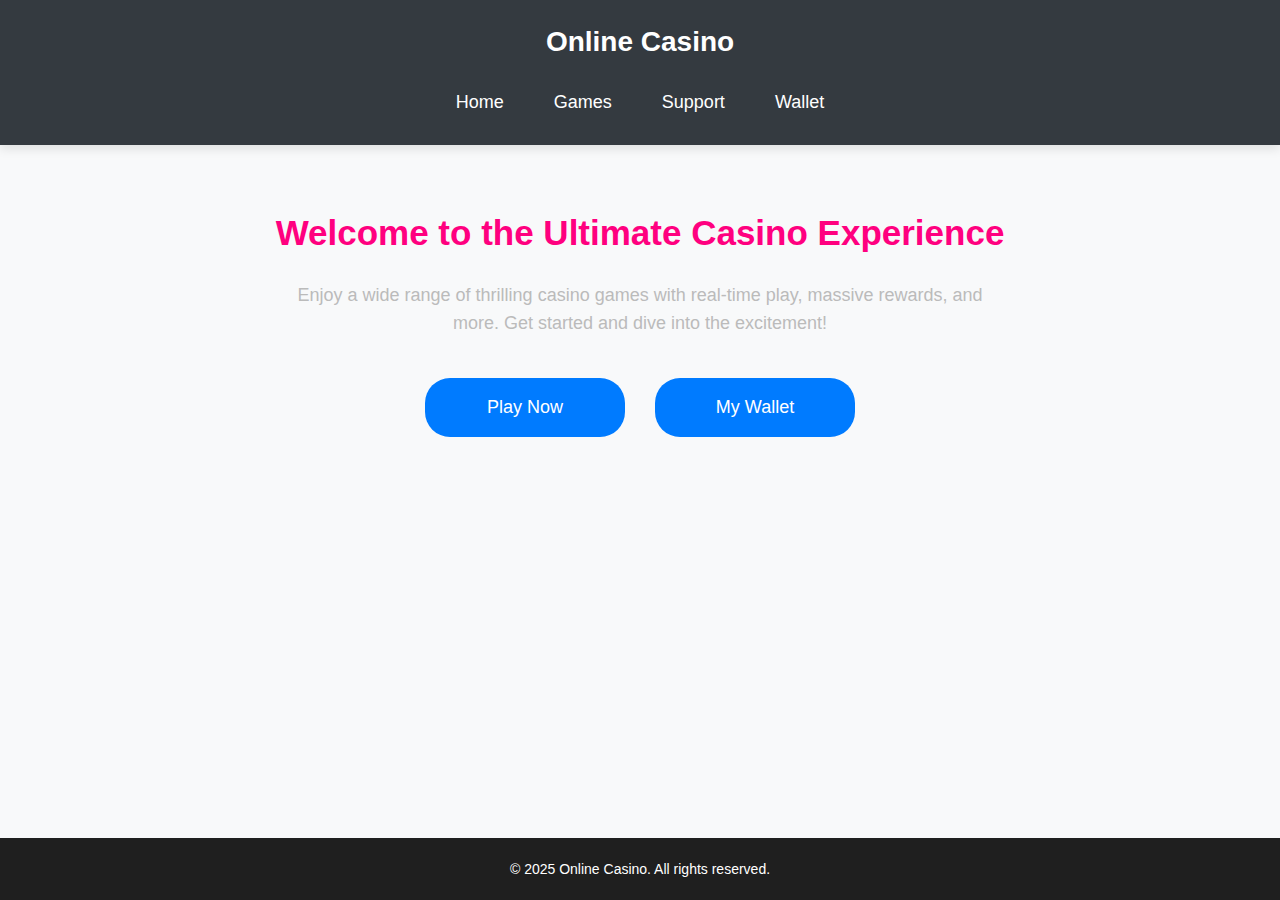
<file: index.html>
<!DOCTYPE html>
<html>
<head>
  <title>Home - Online Casino</title>
  <link rel="stylesheet" href="styles.css">
</head>
<body>
  <header>
    <h1>Online Casino</h1>
    <div class="nav-links">
      <a href="index.html">Home</a>
      <a href="games.html">Games</a>
      <a href="support.html">Support</a>
      <a href="wallet.html">Wallet</a>
    </div>
  </header>
  <div class="home-container">
    <h2>Welcome to the Ultimate Casino Experience</h2>
    <p>Enjoy a wide range of thrilling casino games with real-time play, massive rewards, and more. Get started and dive into the excitement!</p>
    <div class="button-container">
      <a href="games.html">Play Now</a>
      <a href="wallet.html">My Wallet</a>
    </div>
  </div>
  <footer>
    <p>&copy; 2025 Online Casino. All rights reserved.</p>
  </footer>

</body>
</html>
</file>
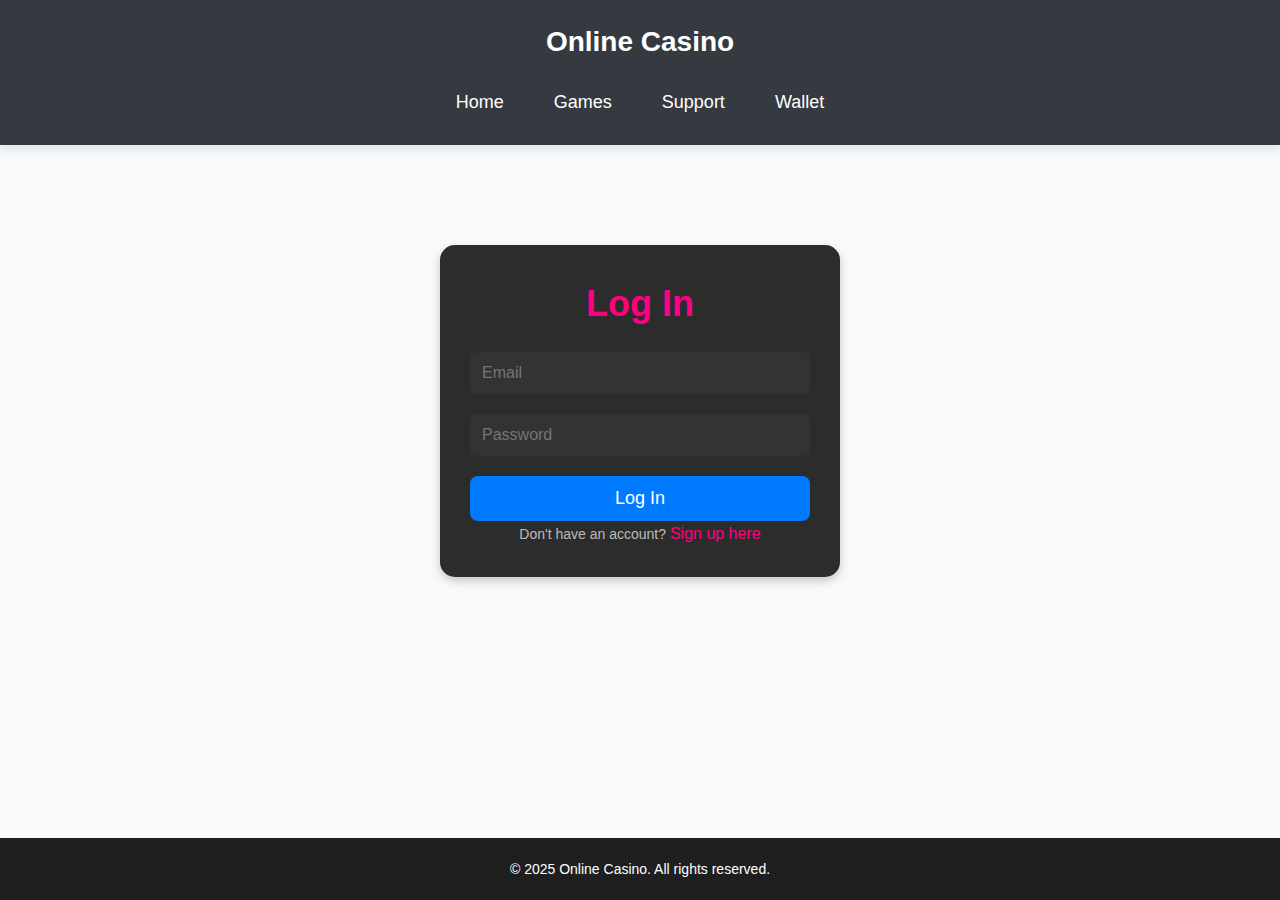
<file: login.html>
<!DOCTYPE html>
<html>
<head>
  <meta charset="UTF-8">
  <meta name="viewport" content="width=device-width, initial-scale=1.0">
  <title>Login - Online Casino</title>
  <link rel="stylesheet" href="styles.css">
</head>
<body>

  <!-- Header Section -->
  <header>
    <h1>Online Casino</h1>
    <div class="nav-links">
      <a href="index.html">Home</a>
      <a href="games.html">Games</a>
      <a href="support.html">Support</a>
      <a href="wallet.html">Wallet</a>
    </div>
  </header>

  <!-- Login Form Section -->
  <div class="auth-container">
    <h2>Log In</h2>

    <form action="login.html" method="POST">
      <input type="email" placeholder="Email" required>
      <input type="password" placeholder="Password" required>
      <button type="submit">Log In</button>
    </form>

    <p>Don't have an account? <a href="signup.html" class="switch-link">Sign up here</a></p>
  </div>

  <!-- Footer -->
  <footer>
    <p>&copy; 2025 Online Casino. All rights reserved.</p>
  </footer>

</body>
</html>
</file>
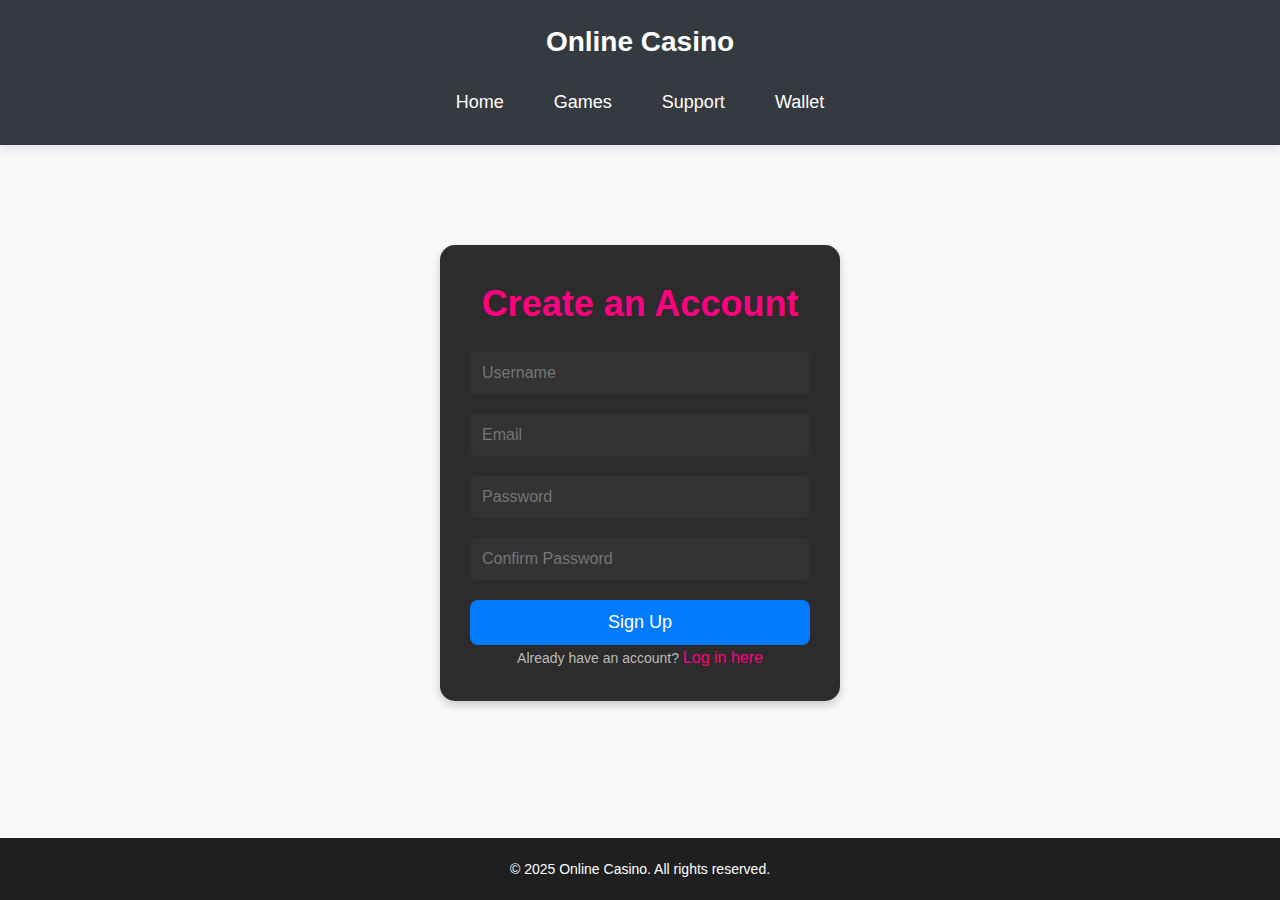
<file: signup.html>
<!DOCTYPE html>
<html>
<head>
  <title>Sign Up - Online Casino</title>
  <link rel="stylesheet" href="styles.css">
</head>
<body>
  <header>
    <h1>Online Casino</h1>
    <div class="nav-links">
      <a href="index.html">Home</a>
      <a href="games.html">Games</a>
      <a href="support.html">Support</a>
      <a href="wallet.html">Wallet</a>
    </div>
  </header>

  <div class="auth-container">
    <h2>Create an Account</h2>

    <form action="signup.html" method="POST">
      <input type="text" placeholder="Username" required>
      <input type="email" placeholder="Email" required>
      <input type="password" placeholder="Password" required>
      <input type="password" placeholder="Confirm Password" required>
      <button type="submit">Sign Up</button>
    </form>

    <p>Already have an account? <a href="login.html" class="switch-link">Log in here</a></p>
  </div>

  <footer>
    <p>&copy; 2025 Online Casino. All rights reserved.</p>
  </footer>

</body>
</html>
</file>
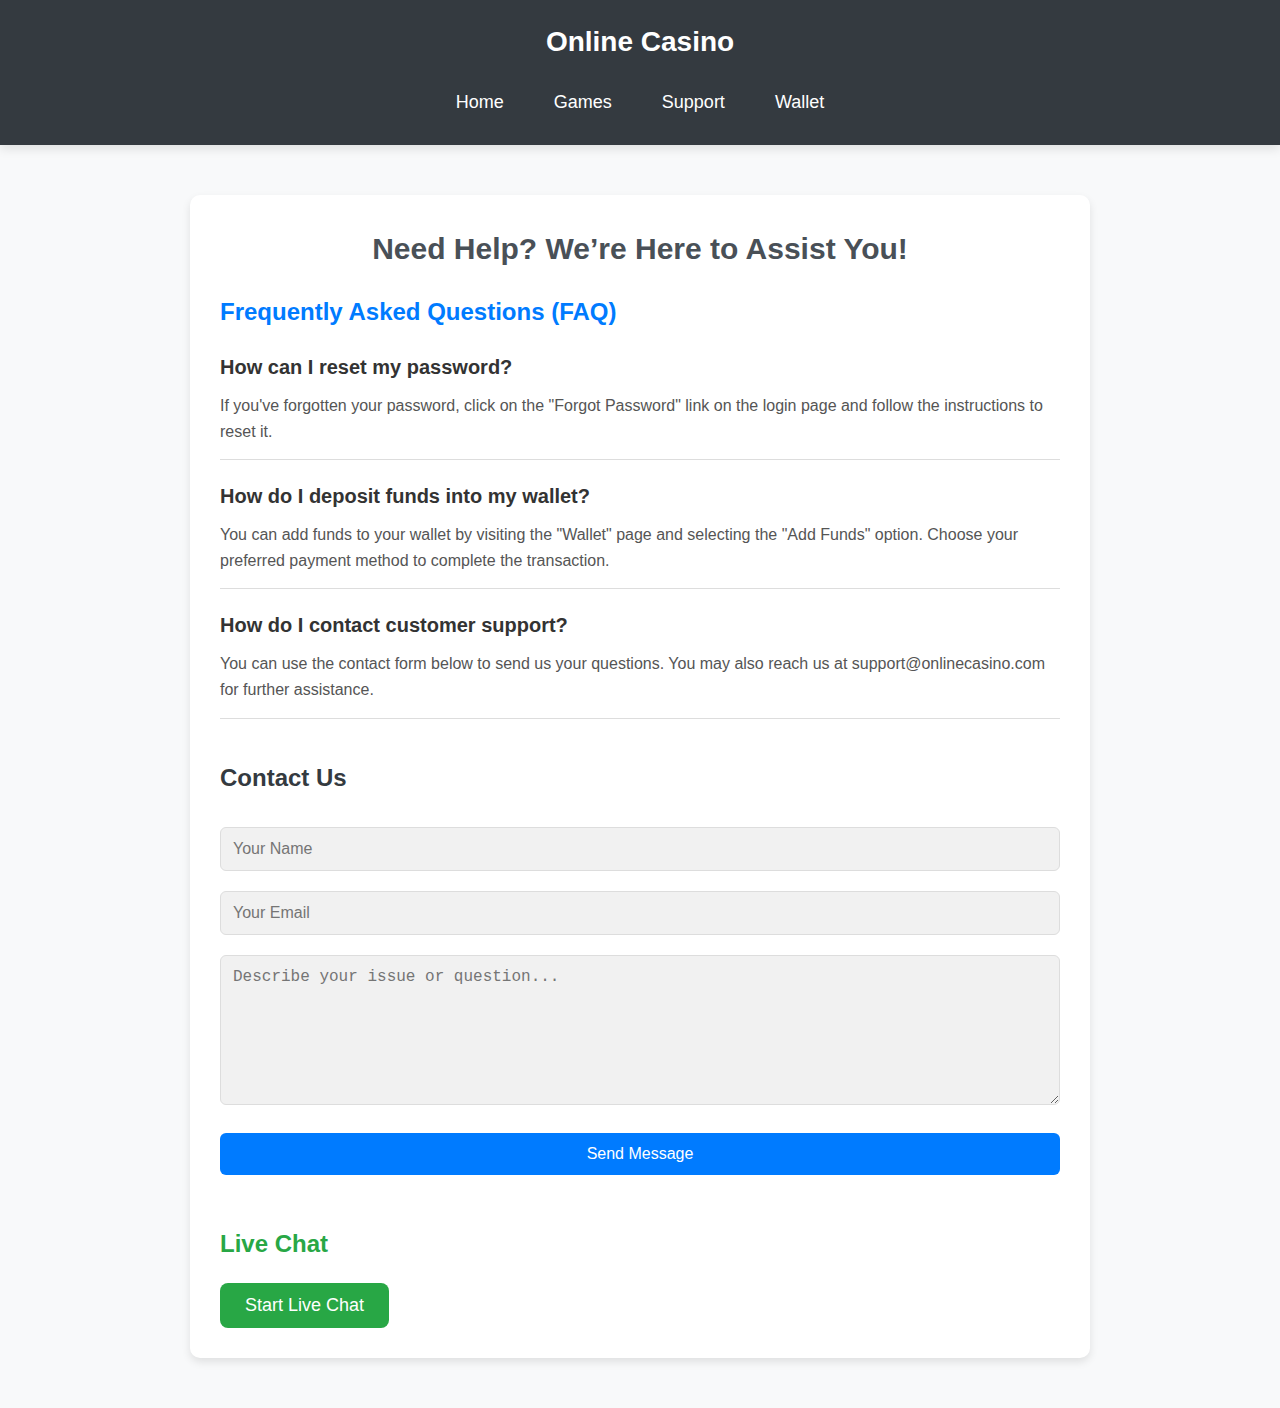
<file: support.html>
<!DOCTYPE html>

<head>
  <title>Support - Online Casino</title>
  <link rel="stylesheet" href="styles.css">
</head>
<body>

  <header>
    <h1>Online Casino</h1>
    <div class="nav-links">
      <a href="index.html">Home</a>
      <a href="games.html">Games</a>
      <a href="support.html">Support</a>
      <a href="wallet.html">Wallet</a>
    </div>
  </header>

  <div class="support-container">
    <h2>Need Help? We’re Here to Assist You!</h2>

    <div class="faq-section">
      <h3>Frequently Asked Questions (FAQ)</h3>

      <div class="faq-item">
        <h4>How can I reset my password?</h4>
        <p>If you've forgotten your password, click on the "Forgot Password" link on the login page and follow the instructions to reset it.</p>
      </div>

      <div class="faq-item">
        <h4>How do I deposit funds into my wallet?</h4>
        <p>You can add funds to your wallet by visiting the "Wallet" page and selecting the "Add Funds" option. Choose your preferred payment method to complete the transaction.</p>
      </div>

      <div class="faq-item">
        <h4>How do I contact customer support?</h4>
        <p>You can use the contact form below to send us your questions. You may also reach us at support@onlinecasino.com for further assistance.</p>
      </div>
    </div>

    <div class="contact-form">
      <h3>Contact Us</h3>
      <form id="contactForm" onsubmit="return handleContactForm(event)">
        <input type="text" id="name" placeholder="Your Name" required />
        <input type="email" id="email" placeholder="Your Email" required />
        <textarea id="message" placeholder="Describe your issue or question..." required></textarea>
        <button type="submit">Send Message</button>
      </form>
    </div>
    <div class="live-chat">
      <h3>Live Chat</h3>
      <button onclick="startLiveChat()">Start Live Chat</button>
      <div id="chat-box">
        <p><strong>Live Support: </strong>How can we assist you today?</p>
        <textarea id="chat-input" placeholder="Type your message..."></textarea>
        <button onclick="sendChatMessage()">Send</button>
      </div>
    </div>
  </div>

  <script src="script.js"></script>
</body>
</html>
</file>
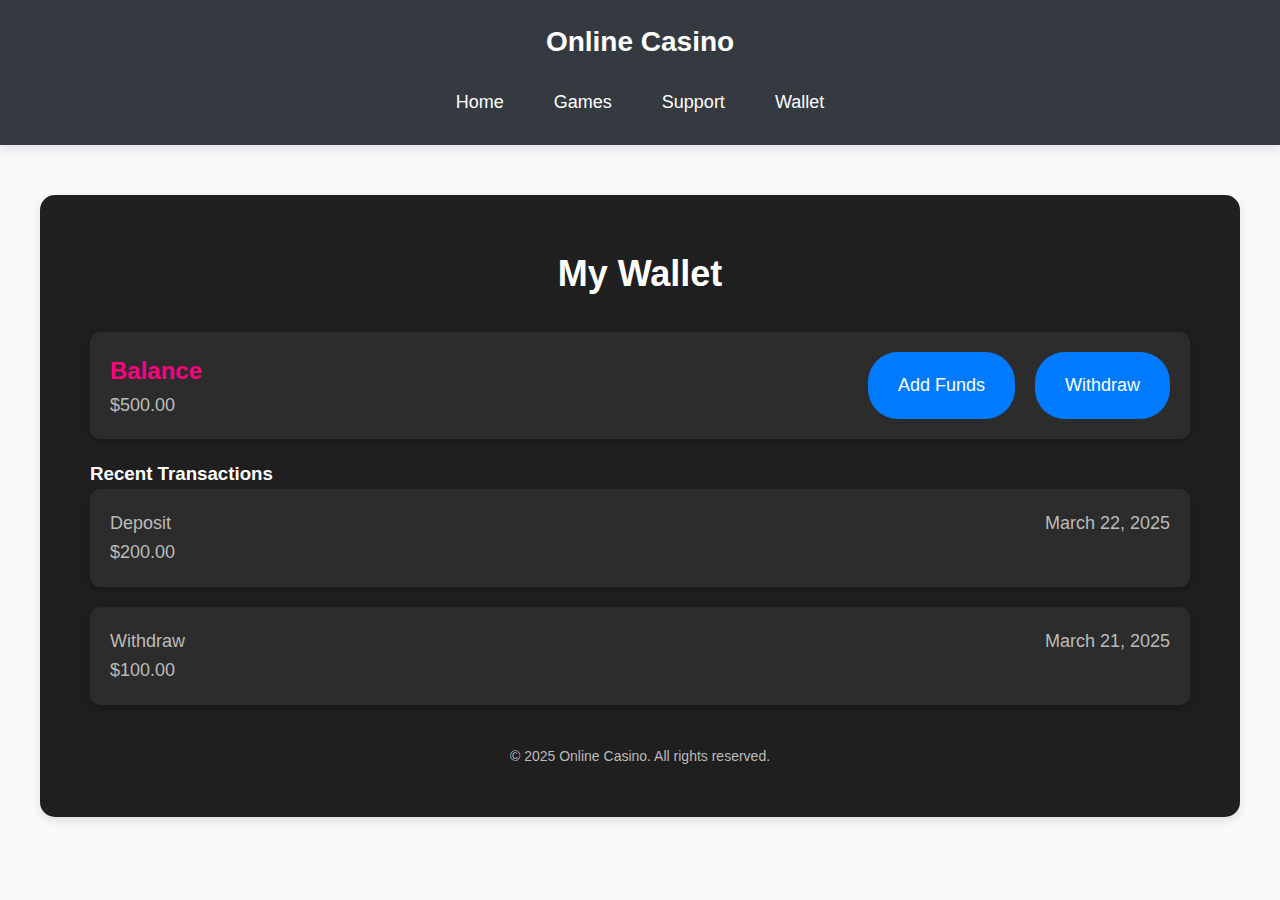
<file: wallet.html>
<!DOCTYPE html>
<html>
<head>
  <title>Wallet - Online Casino</title>
  <link rel="stylesheet" href="styles.css">
</head>
<body>
  <header>
    <h1>Online Casino</h1>
    <div class="nav-links">
      <a href="index.html">Home</a>
      <a href="games.html">Games</a>
      <a href="support.html">Support</a>
      <a href="wallet.html">Wallet</a>
    </div>
  </header>
  <div class="wallet-container">
    <h2>My Wallet</h2>
    <div class="wallet-card">
      <div>
        <h3>Balance</h3>
        <p>$500.00</p>
      </div>

      <div class="wallet-action-btns">
        <button>Add Funds</button>
        <button>Withdraw</button>
      </div>
    </div>

    <h3>Recent Transactions</h3>
    <div class="wallet-card">
      <div>
        <p>Deposit</p>
        <p>$200.00</p>
      </div>
      <p>March 22, 2025</p>
    </div>
    <div class="wallet-card">
      <div>
        <p>Withdraw</p>
        <p>$100.00</p>
      </div>
      <p>March 21, 2025</p>
    </div>
    <div class="wallet-footer">
      <p>&copy; 2025 Online Casino. All rights reserved.</p>
    </div>
  </div>

</body>
</html>
</file>
<file: styles.css>
.auth-container {
  max-width: 400px;
  margin: 100px auto;
  padding: 30px;
  background-color: #2c2c2c;
  border-radius: 15px;
  box-shadow: 0 4px 10px rgba(0, 0, 0, 0.2);
}

.auth-container h2 {
  text-align: center;
  font-size: 36px;
  color: #ff007f;
  margin-bottom: 20px;
}

.auth-container p {
  text-align: center;
  font-size: 14px;
  color: #bbb;
}

.auth-container form {
  display: flex;
  flex-direction: column;
  gap: 20px;
}

.auth-container input {
  padding: 12px;
  font-size: 16px;
  border: none;
  border-radius: 8px;
  background-color: #333;
  color: white;
  transition: background-color 0.3s ease;
}

.auth-container input:focus {
  background-color: #444;
  outline: none;
  box-shadow: 0 0 5px #ff007f;
}

.auth-container button {
  padding: 12px;
  font-size: 18px;
  border-radius: 8px;
  background-color: #007bff;
  color: white;
  border: none;
  cursor: pointer;
  transition: background-color 0.3s ease;
}

.auth-container button:hover {
  background-color: #0056b3;
}

.auth-container .switch-link {
  text-align: center;
  color: #ff007f;
  text-decoration: none;
  font-size: 16px;
  transition: color 0.3s ease;
}

.auth-container .switch-link:hover {
  color: #fff;
}

footer {
  background-color: #1f1f1f;
  color: white;
  padding: 20px;
  text-align: center;
  font-size: 14px;
  position: absolute;
  bottom: 0;
  width: 100%;
}

.wallet-container {
  background-color: #1f1f1f;
  color: white;
  padding: 50px;
  max-width: 1200px;
  margin: 50px auto;
  border-radius: 15px;
  box-shadow: 0 4px 10px rgba(0, 0, 0, 0.1);
}

.wallet-container h2 {
  font-size: 36px;
  text-align: center;
  margin-bottom: 30px;
}

.wallet-card {
  display: flex;
  justify-content: space-between;
  background-color: #2c2c2c;
  padding: 20px;
  border-radius: 10px;
  box-shadow: 0 4px 8px rgba(0, 0, 0, 0.2);
  margin-bottom: 20px;
}

.wallet-card h3 {
  font-size: 24px;
  color: #ff007f;
}

.wallet-card p {
  font-size: 18px;
  color: #bbb;
}

.wallet-action-btns {
  display: flex;
  gap: 20px;
  justify-content: center;
}

.wallet-action-btns button {
  background-color: #007bff;
  color: white;
  font-size: 18px;
  padding: 10px 30px;
  border-radius: 30px;
  border: none;
  cursor: pointer;
  transition: background-color 0.3s ease;
}

.wallet-action-btns button:hover {
  background-color: #0056b3;
}

.wallet-footer {
  text-align: center;
  font-size: 14px;
  color: #bbb;
  margin-top: 40px;
}


* {
  margin: 0;
  padding: 0;
  box-sizing: border-box;
}

body {
  font-family: 'Arial', sans-serif;
  background-color: #121212;
  color: #f5f5f5;
  line-height: 1.6;
  overflow-x: hidden;
}


header {
  background-color: #1f1f1f;
  padding: 20px;
  color: white;
  text-align: center;
  box-shadow: 0 4px 10px rgba(0, 0, 0, 0.1);
}

header h1 {
  font-size: 30px;
  font-weight: bold;
}

.nav-links {
  display: flex;
  justify-content: center;
  gap: 20px;
  padding-top: 10px;
}

.nav-links a {
  color: white;
  text-decoration: none;
  font-size: 18px;
  padding: 8px 15px;
  border-radius: 5px;
  transition: background-color 0.3s ease;
}

.nav-links a:hover {
  background-color: #ff007f;
}


.home-container {
  display: flex;
  flex-direction: column;
  justify-content: center;
  align-items: center;
  padding: 60px 20px;
  text-align: center;
  color: white;
}

.home-container h2 {
  font-size: 35px;
  font-weight: bold;
  color: #ff007f;
}

.home-container p {
  font-size: 18px;
  color: #bbb;
  max-width: 700px;
  margin-top: 20px;
  margin-bottom: 40px;
}

.home-container .button-container {
  display: flex;
  gap: 30px;
}

.home-container .button-container a {
  background-color: #007bff;
  color: white;
  padding: 15px 30px;
  font-size: 18px;
  border-radius: 25px;
  text-decoration: none;
  text-align: center;
  transition: background-color 0.3s ease;
  width: 200px;
}

.home-container .button-container a:hover {
  background-color: #0056b3;
}


footer {
  background-color: #1f1f1f;
  color: white;
  padding: 20px;
  text-align: center;
  font-size: 14px;
}


* {
  margin: 0;
  padding: 0;
  box-sizing: border-box;
}

body {
  font-family: 'Arial', sans-serif;
  background-color: #121212;
  color: #f5f5f5;
  line-height: 1.6;
  overflow-x: hidden;
}


header {
  background-color: #1f1f1f;
  padding: 20px;
  color: white;
  text-align: center;
  box-shadow: 0 4px 10px rgba(0, 0, 0, 0.1);
}

header h1 {
  font-size: 30px;
  font-weight: bold;
}


.nav-links {
  display: flex;
  justify-content: center;
  gap: 20px;
  padding-top: 10px;
}

.nav-links a {
  color: white;
  text-decoration: none;
  font-size: 18px;
  padding: 8px 15px;
  border-radius: 5px;
  transition: background-color 0.3s ease;
}

.nav-links a:hover {
  background-color: #007bff;
}


.games-container {
  display: grid;
  grid-template-columns: repeat(auto-fill, minmax(250px, 1fr));
  gap: 30px;
  padding: 50px;
}

.game-card {
  position: relative;
  background-color: #2c2c2c;
  border-radius: 12px;
  overflow: hidden;
  box-shadow: 0 8px 24px rgba(0, 0, 0, 0.2);
  cursor: pointer;
  transition: transform 0.3s ease;
}

.game-card:hover {
  transform: scale(1.05);
}

.game-card img {
  width: 100%;
  height: 180px;
  object-fit: cover;
  border-bottom: 4px solid #1f1f1f;
}

.game-card h3 {
  position: absolute;
  bottom: 10px;
  left: 20px;
  color: white;
  font-size: 22px;
  font-weight: bold;
  text-shadow: 2px 2px 5px rgba(0, 0, 0, 0.5);
  transition: transform 0.3s ease;
}

.game-card:hover h3 {
  transform: translateY(-10px);
}


.play-button {
  position: absolute;
  top: 50%;
  left: 50%;
  transform: translate(-50%, -50%);
  background-color: #ff007f;
  color: white;
  padding: 10px 20px;
  font-size: 18px;
  border-radius: 30px;
  border: none;
  cursor: pointer;
  opacity: 0;
  transition: opacity 0.3s ease;
}

.game-card:hover .play-button {
  opacity: 1;
}


footer {
  background-color: #1f1f1f;
  padding: 20px;
  color: white;
  text-align: center;
  margin-top: 30px;
  font-size: 14px;
}


* {
  margin: 0;
  padding: 0;
  box-sizing: border-box;
}

body {
  font-family: 'Arial', sans-serif;
  background-color: #f8f9fa;
  color: #333;
  line-height: 1.6;
}


header {
  background-color: #343a40;
  color: white;
  padding: 20px;
  text-align: center;
}

header h1 {
  font-size: 28px;
  font-weight: bold;
}


.nav-links {
  display: flex;
  justify-content: center;
  gap: 20px;
  padding-top: 15px;
}

.nav-links a {
  color: white;
  text-decoration: none;
  font-size: 18px;
  padding: 8px 15px;
  border-radius: 5px;
  transition: background-color 0.3s ease;
}

.nav-links a:hover {
  background-color: #495057;
}


.support-container {
  max-width: 900px;
  margin: 50px auto;
  background-color: #ffffff;
  border-radius: 10px;
  padding: 30px;
  box-shadow: 0 4px 8px rgba(0, 0, 0, 0.1);
}


.support-container h2 {
  text-align: center;
  font-size: 30px;
  margin-bottom: 20px;
  color: #495057;
}

.faq-section h3 {
  font-size: 24px;
  font-weight: 600;
  margin-bottom: 20px;
  color: #007bff;
}

.faq-item {
  margin-bottom: 20px;
  border-bottom: 1px solid #ddd;
  padding-bottom: 15px;
}

.faq-item h4 {
  font-size: 20px;
  font-weight: bold;
  color: #333;
  margin-bottom: 10px;
}

.faq-item p {
  font-size: 16px;
  color: #555;
}


.contact-form {
  margin-top: 40px;
}

.contact-form h3 {
  font-size: 24px;
  font-weight: 600;
  margin-bottom: 20px;
  color: #343a40;
}

.contact-form input,
.contact-form textarea,
.contact-form button {
  width: 100%;
  padding: 12px;
  margin: 10px 0;
  border: 1px solid #ddd;
  border-radius: 6px;
  font-size: 16px;
}

.contact-form input,
.contact-form textarea {
  background-color: #f1f1f1;
}

.contact-form textarea {
  min-height: 150px;
}

.contact-form button {
  background-color: #007bff;
  color: white;
  border: none;
  cursor: pointer;
  transition: background-color 0.3s ease;
}

.contact-form button:hover {
  background-color: #0056b3;
}


.live-chat {
  margin-top: 40px;
}

.live-chat h3 {
  font-size: 24px;
  font-weight: 600;
  margin-bottom: 20px;
  color: #28a745;
}

.live-chat button {
  background-color: #28a745;
  color: white;
  font-size: 18px;
  padding: 12px 25px;
  border-radius: 8px;
  border: none;
  cursor: pointer;
  transition: background-color 0.3s ease;
}

.live-chat button:hover {
  background-color: #218838;
}

#chat-box {
  display: none;
  margin-top: 20px;
  padding: 15px;
  border-radius: 8px;
  background-color: #f1f1f1;
  box-shadow: 0 4px 8px rgba(0, 0, 0, 0.1);
}

#chat-box p {
  margin: 10px 0;
}

#chat-box textarea {
  width: 100%;
  padding: 10px;
  font-size: 16px;
  border-radius: 6px;
  border: 1px solid #ccc;
  margin-top: 10px;
  background-color: #fff;
}

#chat-box button {
  margin-top: 10px;
  background-color: #007bff;
  color: white;
  padding: 12px 25px;
  font-size: 16px;
  border-radius: 6px;
  border: none;
  cursor: pointer;
}

#chat-box button:hover {
  background-color: #0056b3;
}
</file>
